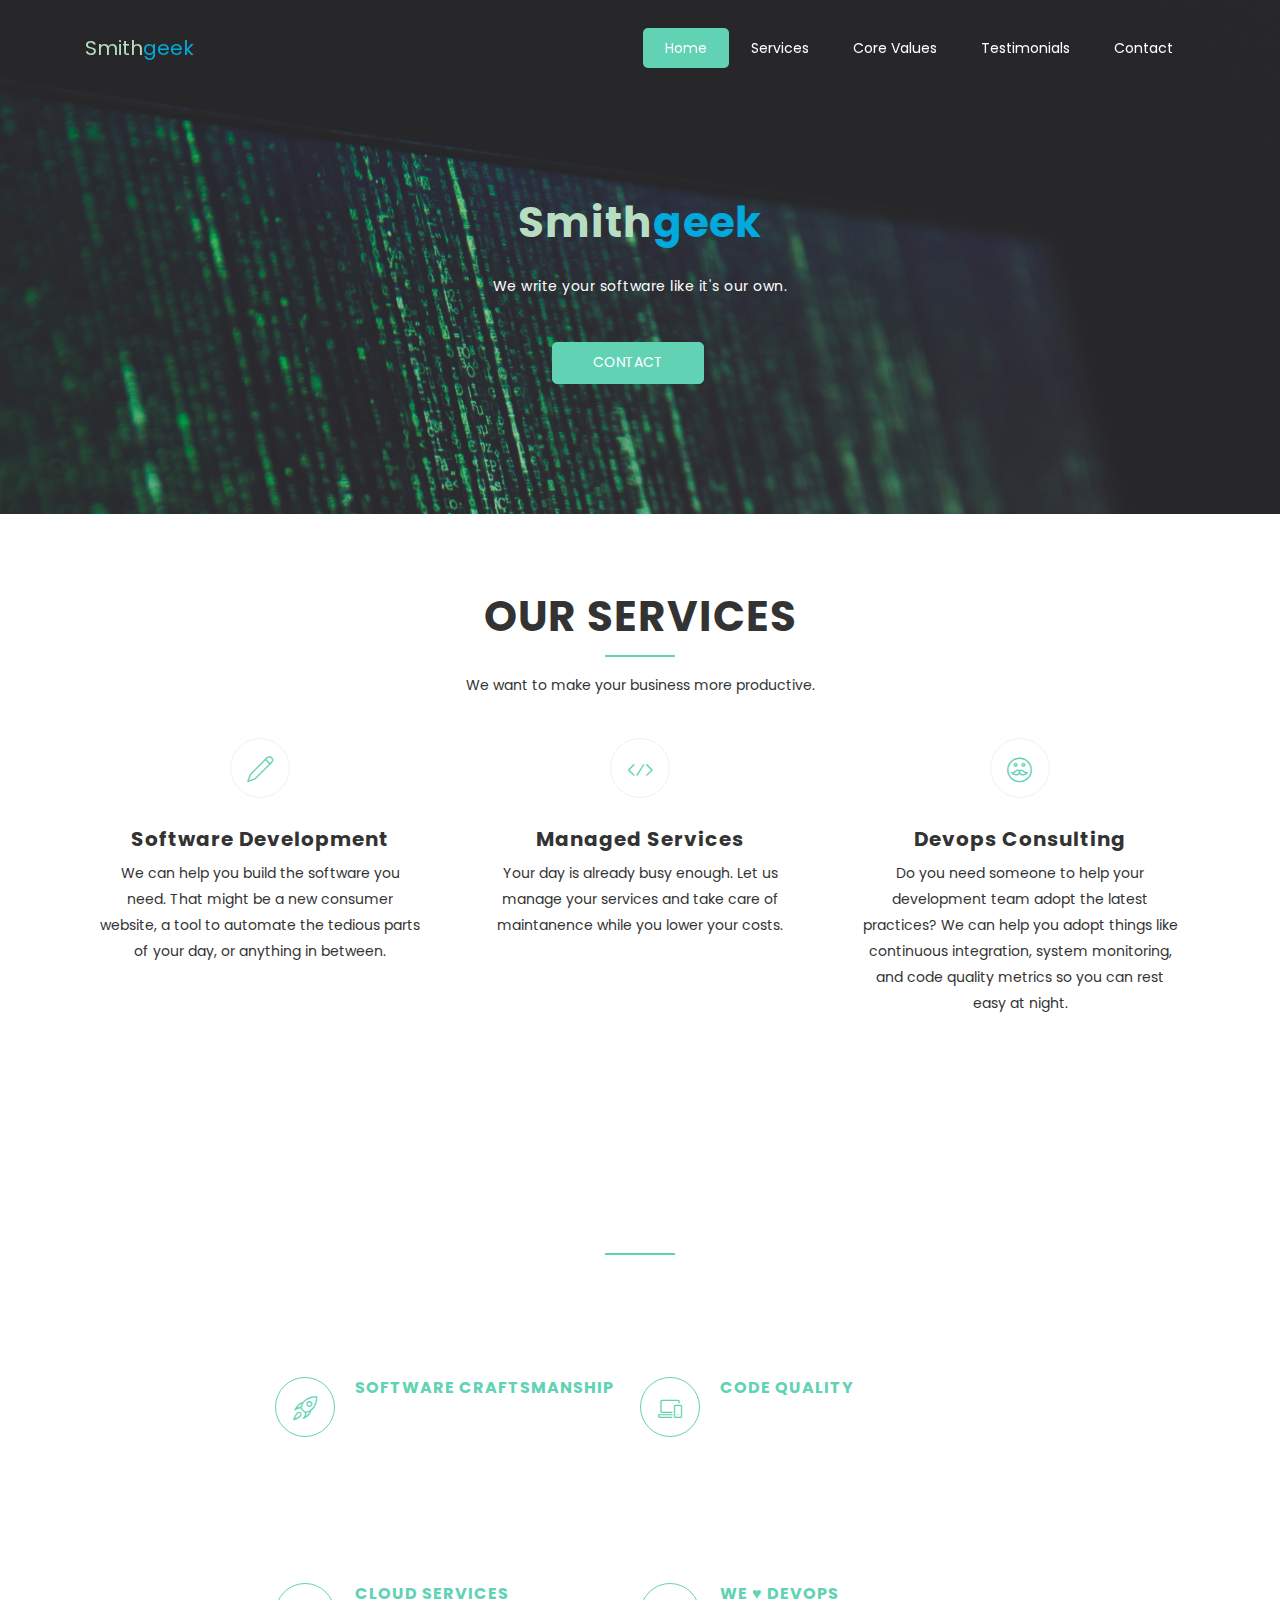
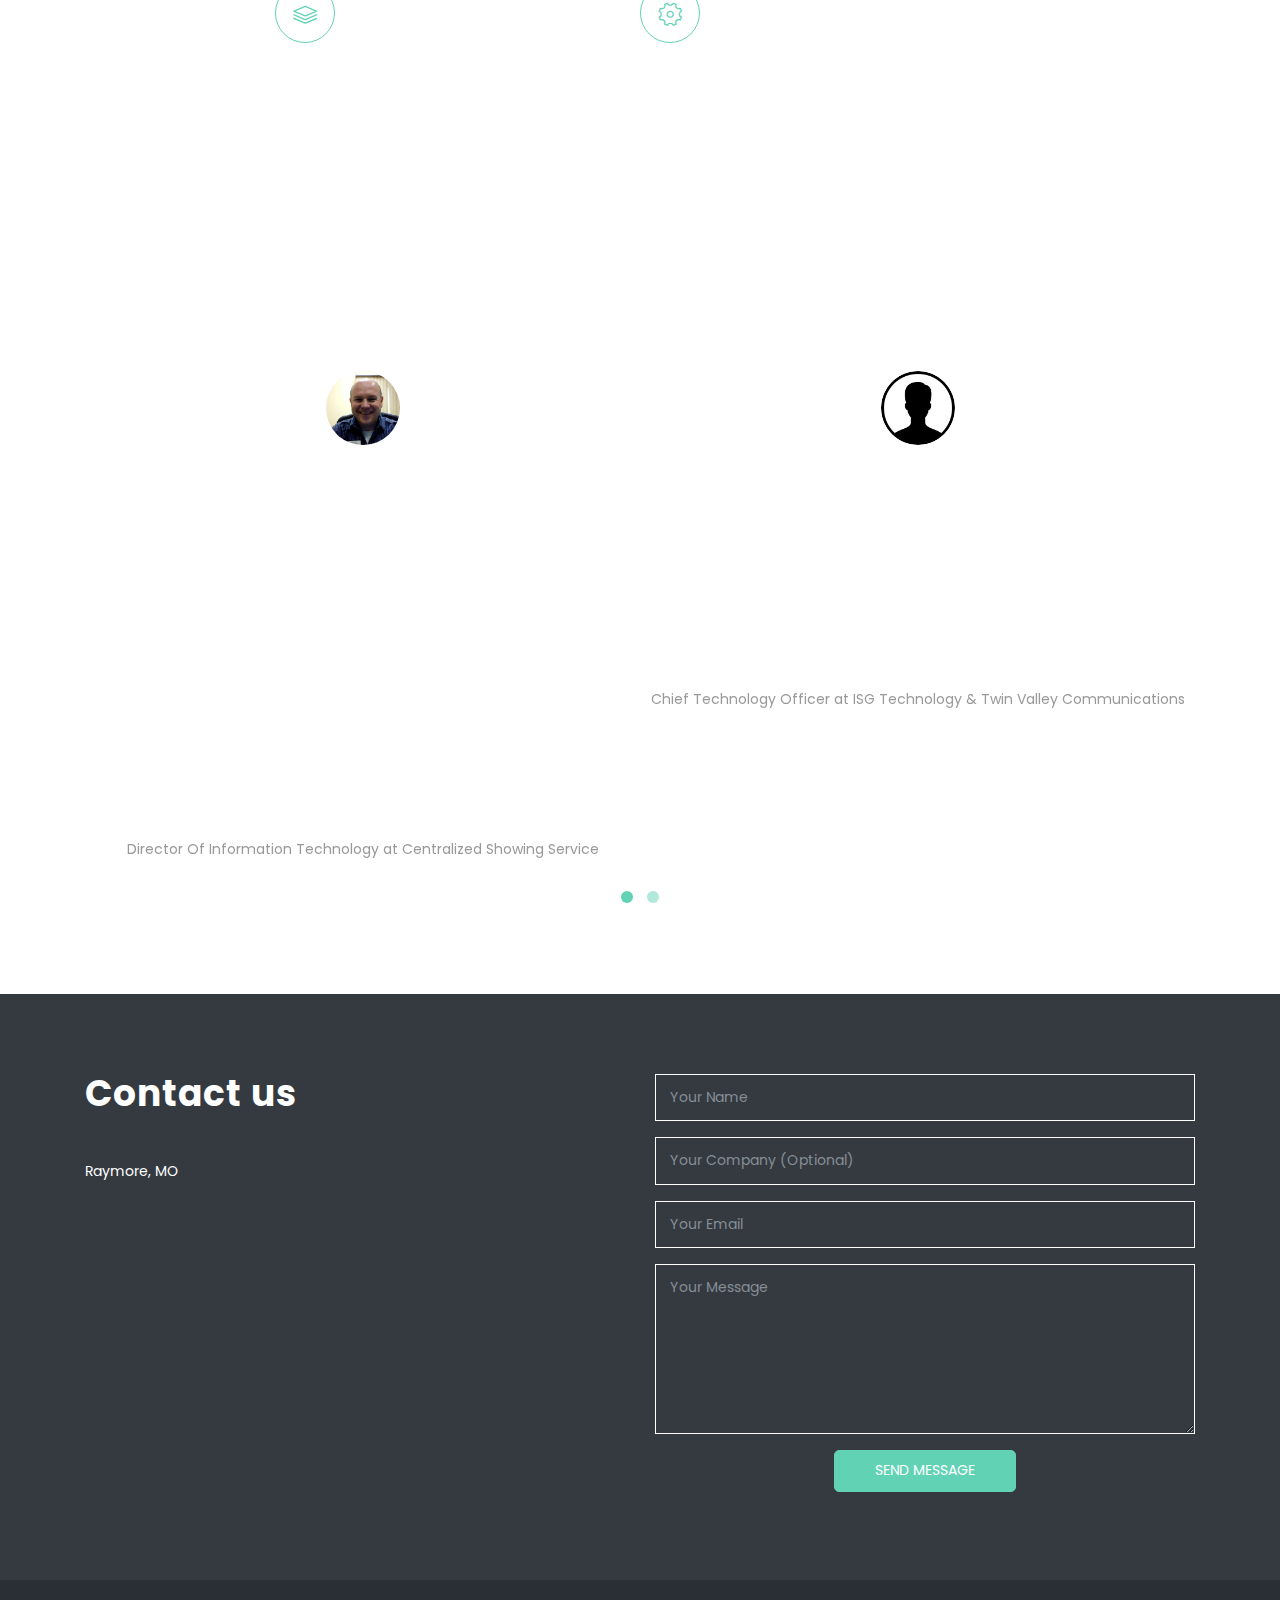
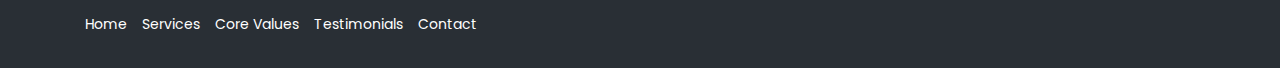
<file: index.html>
<!DOCTYPE html>
<html lang="en">
  <head>
    <!-- Global site tag (gtag.js) - Google Analytics -->
    <script async src="https://www.googletagmanager.com/gtag/js?id=UA-127196101-1"></script>
    <script>
      window.dataLayer = window.dataLayer || [];
      function gtag(){dataLayer.push(arguments);}
      gtag('js', new Date());

      gtag('config', 'UA-127196101-1');
    </script>

    <!-- Required meta tags -->
    <meta charset="utf-8">
    <meta name="viewport" content="width=device-width, initial-scale=1, shrink-to-fit=no">
    <meta name="keywords" content="Bootstrap, Parallax, Template, Registration, Landing">
    <meta name="viewport" content="width=device-width, initial-scale=1, maximum-scale=1">
    <meta name="author" content="Grayrids">
    <title>Smithgeek LLC</title>

    <!-- Bootstrap CSS -->
    <link rel="stylesheet" href="css/bootstrap.min.css">
    <link rel="stylesheet" href="css/font-awesome.min.css">
    <link rel="stylesheet" href="css/line-icons.css">
    <link rel="stylesheet" href="css/owl.carousel.css">
    <link rel="stylesheet" href="css/owl.theme.css">
    <link rel="stylesheet" href="css/nivo-lightbox.css">
    <link rel="stylesheet" href="css/magnific-popup.css">
    <link rel="stylesheet" href="css/slicknav.css">
    <link rel="stylesheet" href="css/animate.css">
    <link rel="stylesheet" href="css/main.css">    
    <link rel="stylesheet" href="css/responsive.css">

  </head>
  <body>

    <!-- Header Section Start -->
    <header id="hero-area" data-stellar-background-ratio="0.5">    
      <!-- Navbar Start -->
      <nav class="navbar navbar-expand-lg fixed-top scrolling-navbar indigo">
        <div class="container">
          <!-- Brand and toggle get grouped for better mobile display -->
          <div class="navbar-header">
            <a href="index.html" class="navbar-brand"><!--<img class="img-fulid" src="img/logo.png" alt="">--><span class="smithColor">Smith</span><span class="geekColor">geek</span></a>
            <button class="navbar-toggler" type="button" data-toggle="collapse" data-target="#main-navbar" aria-controls="main-navbar" aria-expanded="false" aria-label="Toggle navigation">
              <i class="lnr lnr-menu"></i>
            </button>
          </div>
          <div class="collapse navbar-collapse" id="main-navbar">
            <ul class="navbar-nav mr-auto w-100 justify-content-end">
              <li class="nav-item">
                <a class="nav-link page-scroll" href="#hero-area">Home</a>
              </li>
              <li class="nav-item">
                <a class="nav-link page-scroll" href="#services">Services</a>
              </li>
              <li class="nav-item">
                <a class="nav-link page-scroll" href="#corevalues">Core Values</a>
              </li>
              <li class="nav-item">
                  <a class="nav-link page-scroll" href="#testimonial">Testimonials</a>
                </li>
              <!-- <li class="nav-item">
                <a class="nav-link page-scroll" href="#portfolios">Portfolio</a>
              </li>
              <li class="nav-item">
                <a class="nav-link page-scroll" href="#pricing">Pricing</a>
              </li>
              <li class="nav-item">
                <a class="nav-link page-scroll" href="#team">Team</a>
              </li>
              <li class="nav-item">
                <a class="nav-link page-scroll" href="#blog">Blog</a>
              </li> -->
              <li class="nav-item">
                <a class="nav-link page-scroll" href="#contact">Contact</a>
              </li>
            </ul>
          </div>
        </div>

        <!-- Mobile Menu Start -->
        <ul class="mobile-menu">
           <li>
              <a class="page-scroll" href="#hero-area">Home</a>
            </li>
            <li>
              <a class="page-scroll" href="#services">Services</a>
            </li>
            <li>
              <a class="page-scroll" href="#corevalues">Core Values</a>
            </li>
            <li>
              <a class="page-scroll" href="#portfolios">Portfolio</a>
            </li>
            <!-- <li>
              <a class="page-scroll" href="#pricing">Pricing</a>
            </li>
            <li>
              <a class="page-scroll" href="#team">Team</a>
            </li>
            <li >
              <a class="page-scroll" href="#blog">Blog</a>
            </li> -->
            <li>
              <a class="page-scroll" href="#contact">Contact</a>
            </li>
        </ul>
        <!-- Mobile Menu End -->

      </nav>
      <!-- Navbar End -->   
      <div class="container">      
        <div class="row justify-content-md-center">
          <div class="col-md-10">
            <div class="contents text-center">
              <h1 class="wow fadeInDown" data-wow-duration="1000ms" data-wow-delay="0.3s"><span class="smithColor">Smith</span><span class="geekColor">geek</span></h1>
              <p class="lead  wow fadeIn" data-wow-duration="1000ms" data-wow-delay="400ms">We write your software like it's our own.</p>
              <a href="#contact" class="btn btn-common wow fadeInUp" data-wow-duration="1000ms" data-wow-delay="400ms">Contact</a>
            </div>
          </div>
        </div> 
      </div>           
    </header>
    <!-- Header Section End --> 

    <!-- Services Section Start -->
    <section id="services" class="section">
      <div class="container">
        <div class="section-header">          
          <h2 class="section-title wow fadeIn" data-wow-duration="1000ms" data-wow-delay="0.3s">Our Services</h2>
          <hr class="lines wow zoomIn" data-wow-delay="0.3s">
          <p class="section-subtitle wow fadeIn" data-wow-duration="1000ms" data-wow-delay="0.3s">We want to make your business more productive.</p>
        </div>
        <div class="row">
          <div class="col-md-4 col-sm-6">
            <div class="item-boxes wow fadeInDown" data-wow-delay="0.2s">
              <div class="icon">
                <i class="lnr lnr-pencil"></i>
              </div>
              <h4>Software Development</h4>
              <p>We can help you build the software you need. That might be a new consumer website, a tool to automate the tedious parts of your day, or anything in between. </p>
            </div>
          </div>
          <div class="col-md-4 col-sm-6">
            <div class="item-boxes wow fadeInDown" data-wow-delay="0.8s">
              <div class="icon">
                <i class="lnr lnr-code"></i>
              </div>
              <h4>Managed Services</h4>
              <p>Your day is already busy enough. Let us manage your services and take care of maintanence while you lower your costs.</p>
            </div>
          </div>
          <div class="col-md-4 col-sm-6">
            <div class="item-boxes wow fadeInDown" data-wow-delay="1.2s">
              <div class="icon">
                <i class="lnr lnr-mustache"></i>
              </div>
              <h4>Devops Consulting</h4>
              <p>Do you need someone to help your development team adopt the latest practices? We can help you adopt things like continuous integration, system monitoring, and code quality metrics so you can rest easy at night.</p>
            </div>
          </div>
        </div>
      </div>
    </section>
    <!-- Services Section End -->

    <!-- Core Values Section Start -->
    <section id="corevalues" class="section" data-stellar-background-ratio="0.2">
      <div class="container">
        <div class="section-header">          
          <h2 class="section-title">Core Values</h2>
          <hr class="lines">
          <p class="section-subtitle">We don't just want to write software for you. <br/>We want to be proud to be a small part of your organization's success.</p>
        </div>
        <div class="row" style="justify-content: center">
          <div class="col-lg-8 col-md-12 col-xs-12">
            <div class="container">
              <div class="row">
                 <div class="col-lg-6 col-sm-6 col-xs-12 box-item">
                    <span class="icon">
                      <i class="lnr lnr-rocket"></i>
                    </span>
                    <div class="text">
                      <h4>Software Craftsmanship</h4>
                      <p>Lots of companies can write software. We want to write software that anyone can maintain for years to come.</p>
                    </div>
                  </div>
                  <div class="col-lg-6 col-sm-6 col-xs-12 box-item">
                    <span class="icon">
                      <i class="lnr lnr-laptop-phone"></i>
                    </span>
                    <div class="text">
                      <h4>Code Quality</h4>
                      <p>Many companies write software and hope that it works. We believe in writing tests for our code so that we know future changes don't break what we've already done.</p>
                    </div>
                  </div>
                  <div class="col-lg-6 col-sm-6 col-xs-12 box-item">
                    <span class="icon">
                      <i class="lnr lnr-layers"></i>
                    </span>
                    <div class="text">
                      <h4>Cloud Services</h4>
                      <p>We're big fans of cloud services. They help us give you better services faster and at a cheaper price.</p>
                    </div>
                  </div>
                  <div class="col-lg-6 col-sm-6 col-xs-12 box-item">
                    <span class="icon">
                      <i class="lnr lnr-cog"></i>
                    </span>
                    <div class="text">
                      <h4>We &#x2665; Devops</h4>
                      <p>Automating deployments is important. We can help you make the hard stuff easy by adopting automation.</p>
                    </div>
                  </div>
              </div>
            </div>
          </div>
          <!-- <div class="col-lg-4 col-xs-12">
            <div class="show-box">
              <img class="img-fulid" src="img/coresvalues/corevalue.png" alt="">
            </div>
          </div> -->
        </div>
      </div>
    </section>
    <!-- Core Values Section End -->    

    <!-- Portfolio Section -->
    <!-- <section id="portfolios" class="section">
      <div class="container">
        <div class="section-header">          
          <h2 class="section-title">Our Portfolio</h2>
          <hr class="lines">
          <p class="section-subtitle">Lorem ipsum dolor sit amet, consectetur adipisicing elit. Quaerat, dignissimos! <br> Lorem ipsum dolor sit amet, consectetur.</p>
        </div>
        <div class="row">          
          <div class="col-md-12">
            <div class="controls text-center">
              <a class="filter active btn btn-common" data-filter="all">
                All 
              </a>
              <a class="filter btn btn-common" data-filter=".design">
                Design 
              </a>
              <a class="filter btn btn-common" data-filter=".development">
                Development
              </a>
              <a class="filter btn btn-common" data-filter=".print">
                Print 
              </a>
            </div>
          </div>

          <div id="portfolio" class="row">
            <div class="col-sm-6 col-md-4 col-lg-4 col-xl-4 mix development print">
              <div class="portfolio-item">
                <div class="shot-item">
                  <img src="img/portfolio/img1.jpg" alt="" />  
                  <a class="overlay lightbox" href="img/portfolio/img1.jpg">
                    <i class="lnr lnr-eye item-icon"></i>
                  </a>
                </div>               
              </div>
            </div>
            <div class="col-sm-6 col-md-4 col-lg-4 col-xl-4 mix design print">
              <div class="portfolio-item">
                <div class="shot-item">
                  <img src="img/portfolio/img2.jpg" alt="" />  
                  <a class="overlay lightbox" href="img/portfolio/img2.jpg">
                    <i class="lnr lnr-eye item-icon"></i>
                  </a>
                </div>               
              </div>
            </div>
            <div class="col-sm-6 col-md-4 col-lg-4 col-xl-4 mix development">
              <div class="portfolio-item">
                <div class="shot-item">
                  <img src="img/portfolio/img3.jpg" alt="" />  
                  <a class="overlay lightbox" href="img/portfolio/img3.jpg">
                    <i class="lnr lnr-eye item-icon"></i>
                  </a>
                </div>               
              </div>
            </div>
            <div class="col-sm-6 col-md-4 col-lg-4 col-xl-4 mix development design">
              <div class="portfolio-item">
                <div class="shot-item">
                  <img src="img/portfolio/img4.jpg" alt="" />  
                  <a class="overlay lightbox" href="img/portfolio/img4.jpg">
                    <i class="lnr lnr-eye item-icon"></i>
                  </a>
                </div>               
              </div>
            </div>
            <div class="col-sm-6 col-md-4 col-lg-4 col-xl-4 mix development">
              <div class="portfolio-item">
                <div class="shot-item">
                  <img src="img/portfolio/img5.jpg" alt="" />  
                  <a class="overlay lightbox" href="img/portfolio/img5.jpg">
                    <i class="lnr lnr-eye item-icon"></i>
                  </a>
                </div>               
              </div>
            </div>
            <div class="col-sm-6 col-md-4 col-lg-4 col-xl-4 mix print design">
              <div class="portfolio-item">
                <div class="shot-item">
                  <img src="img/portfolio/img6.jpg" alt="" />  
                  <a class="overlay lightbox" href="img/portfolio/img6.jpg">
                    <i class="lnr lnr-eye item-icon"></i>
                  </a>
                </div>               
              </div>
            </div>
          </div>
        </div>
      </div>
    </section> -->
    <!-- Portfolio Section Ends --> 

    <!-- Start Video promo Section -->
    <!-- <section class="video-promo section">
      <div class="container">
        <div class="row justify-content-center">
          <div class="col-lg-8">
              <div class="video-promo-content text-center">
                <h2 class="wow zoomIn" data-wow-duration="1000ms" data-wow-delay="100ms">Watch Our Intro video</h2>
                <p class="wow zoomIn" data-wow-duration="1000ms" data-wow-delay="100ms">Aliquam vestibulum cursus felis. In iaculis iaculis sapien ac condimentum. Vestibulum congue posuere lacus, id tincidunt nisi porta sit amet. Suspendisse et sapien varius, pellentesque dui non, semper orci.</p>
                <a href="https://www.youtube.com/watch?v=IXoMDwh4Cq8" class="video-popup wow fadeInUp" data-wow-duration="1000ms" data-wow-delay="0.3s"><i class="lnr lnr-film-play"></i></a>
              </div>
          </div>
        </div>
      </div>
    </section> -->
    <!-- End Video Promo Section -->

    <!-- Start Pricing Table Section -->
    <!-- <div id="pricing" class="section pricing-section">
      <div class="container">
        <div class="section-header">          
          <h2 class="section-title">Pricing Table</h2>
          <hr class="lines">
          <p class="section-subtitle">Lorem ipsum dolor sit amet, consectetur adipisicing elit. Quaerat, dignissimos! <br> Lorem ipsum dolor sit amet, consectetur.</p>
        </div>

        <div class="row pricing-tables">
          <div class="col-md-4 col-sm-6 col-xs-12">
            <div class="pricing-table">
              <div class="pricing-details">
                <h2>Free</h2>
                <span>$00</span>
                <ul>
                  <li>Consectetur adipiscing</li>
                  <li>Nunc luctus nulla et tellus</li>
                  <li>Suspendisse quis metus</li>
                  <li>Vestibul varius fermentum erat</li>
                </ul>
              </div>
              <div class="plan-button">
                <a href="#" class="btn btn-common">Get Plan</a>
              </div>
            </div>
          </div>

          <div class="col-md-4 col-sm-6 col-xs-12">
            <div class="pricing-table">
              <div class="pricing-details">
                <h2>Popular</h2>
                <span>$3.99</span>
                <ul>
                  <li>Consectetur adipiscing</li>
                  <li>Nunc luctus nulla et tellus</li>
                  <li>Suspendisse quis metus</li>
                  <li>Vestibul varius fermentum erat</li>
                </ul>
              </div>
              <div class="plan-button">
                <a href="#" class="btn btn-common">Buy Now</a>
              </div>
            </div>
          </div>

          <div class="col-md-4 col-sm-6 col-xs-12">
            <div class="pricing-table">
              <div class="pricing-details">
                <h2>Premium</h2>
                <span>$9.50</span>
                <ul>
                  <li>Consectetur adipiscing</li>
                  <li>Nunc luctus nulla et tellus</li>
                  <li>Suspendisse quis metus</li>
                  <li>Vestibul varius fermentum erat</li>
                </ul>
              </div>
              <div class="plan-button">
                <a href="#" class="btn btn-common">Buy Now</a>
              </div>
            </div>
          </div>

        </div>
      </div>
    </div> -->
    <!-- End Pricing Table Section -->

    <!-- Counter Section Start -->
    <!-- <div class="counters section" data-stellar-background-ratio="0.5">
      <div class="container">
        <div class="row"> 
          <div class="col-sm-6 col-md-3 col-lg-3">
            <div class="facts-item">   
              <div class="icon">
                <i class="lnr lnr-clock"></i>
              </div>             
              <div class="fact-count">
                <h3><span class="counter">10</span></h3>
                <h4>+ Million Lines Of Code</h4>
              </div>
            </div>
          </div>
          <div class="col-sm-6 col-md-3 col-lg-3">
            <div class="facts-item">   
              <div class="icon">
                <i class="lnr lnr-briefcase"></i>
              </div>            
              <div class="fact-count">
                <h3><span class="counter">699</span></h3>
                <h4>Completed Projects</h4>
              </div>
            </div>
          </div>
          <div class="col-sm-6 col-md-3 col-lg-3">
            <div class="facts-item"> 
              <div class="icon">
                <i class="lnr lnr-user"></i>
              </div>              
              <div class="fact-count">
                <h3><span class="counter">203</span></h3>
                <h4>No. of Clients</h4>
              </div>
            </div>
          </div>
          <div class="col-sm-6 col-md-3 col-lg-3">
            <div class="facts-item"> 
              <div class="icon">
                <i class="lnr lnr-heart"></i>
              </div>              
              <div class="fact-count">
                <h3><span class="counter">1689</span></h3>
                <h4>Peoples Love</h4>
              </div>
            </div>
          </div>
        </div>
      </div>
    </div> -->
    <!-- Counter Section End -->

    <!-- Team section Start -->
    <!-- <section id="team" class="section">
      <div class="container">
        <div class="section-header">          
          <h2 class="section-title">Our Team</h2>
          <hr class="lines">
          <p class="section-subtitle">Lorem ipsum dolor sit amet, consectetur adipisicing elit. Quaerat, dignissimos! <br> Lorem ipsum dolor sit amet, consectetur.</p>
        </div>
        <div class="row">
          <div class="col-lg-3 col-md-6 col-xs-12">
            <div class="single-team">
              <img src="img/team/team1.jpg" alt="">
              <div class="team-details">
                <div class="team-inner">
                  <h4 class="team-title">Jhon Doe</h4>
                  <p>Chief Technical Officer</p>
                  <ul class="social-list">
                    <li class="facebook"><a href="#"><i class="fa fa-facebook"></i></a></li>
                    <li class="twitter"><a href="#"><i class="fa fa-twitter"></i></a></li>
                    <li class="google-plus"><a href="#"><i class="fa fa-google-plus"></i></a></li>
                    <li class="linkedin"><a href="#"><i class="fa fa-linkedin"></i></a></li>
                  </ul>
                </div>
              </div>
            </div>
          </div>
          <div class="col-lg-3 col-md-6 col-xs-12">
            <div class="single-team">
              <img src="img/team/team2.jpg" alt="">
              <div class="team-details">
                <div class="team-inner">
                  <h4 class="team-title">Paul Kowalsy</h4>
                  <p>CEO & Co-Founder</p>
                  <ul class="social-list">
                    <li class="facebook"><a href="#"><i class="fa fa-facebook"></i></a></li>
                    <li class="twitter"><a href="#"><i class="fa fa-twitter"></i></a></li>
                    <li class="google-plus"><a href="#"><i class="fa fa-google-plus"></i></a></li>
                    <li class="linkedin"><a href="#"><i class="fa fa-linkedin"></i></a></li>
                  </ul>
                </div>
              </div>
            </div>
          </div>
          <div class="col-lg-3 col-md-6 col-xs-12">
            <div class="single-team">
              <img src="img/team/team3.jpg" alt="">
              <div class="team-details">
                <div class="team-inner">                  
                  <h4 class="team-title">Emilly Williams</h4>
                  <p>Business Manager</p>
                  <ul class="social-list">
                    <li class="facebook"><a href="#"><i class="fa fa-facebook"></i></a></li>
                    <li class="twitter"><a href="#"><i class="fa fa-twitter"></i></a></li>
                    <li class="google-plus"><a href="#"><i class="fa fa-google-plus"></i></a></li>
                    <li class="linkedin"><a href="#"><i class="fa fa-linkedin"></i></a></li>
                  </ul>
                </div>
              </div>
            </div>
          </div>
          <div class="col-lg-3 col-md-6 col-xs-12">
            <div class="single-team">
              <img class="img-fulid" src="img/team/team4.jpg" alt="">
              <div class="team-details">
                <div class="team-inner">
                  <h4 class="team-title">Patricia Green</h4>
                  <p>Graphic Designer</p>
                  <ul class="social-list">
                    <li class="facebook"><a href="#"><i class="fa fa-facebook"></i></a></li>
                    <li class="twitter"><a href="#"><i class="fa fa-twitter"></i></a></li>
                    <li class="google-plus"><a href="#"><i class="fa fa-google-plus"></i></a></li>
                    <li class="linkedin"><a href="#"><i class="fa fa-linkedin"></i></a></li>
                  </ul>
                </div>
              </div>
            </div>
          </div>
        </div>
      </div>
    </section> -->
    <!-- Team section End -->

    <!-- testimonial Section Start -->
    <div id="testimonial" class="section" data-stellar-background-ratio="0.1">
      <div class="container">
        <div class="section-header">          
            <h2 class="section-title">Testimonials</h2>
        </div>
        <div class="row justify-content-md-center">
          <div class="col-md-12">
            <div class="touch-slider owl-carousel owl-theme">
              <div class="testimonial-item">
                <img src="img/testimonial/bowers.jpg" alt="Client Testimonoal" />
                <div class="testimonial-text">
                  <p>When I first worked with Brent, he was our team lead and was responsible for the direction of our development efforts. He also designed and built many of our critical systems. Later, as IT Director, I hired Brent in a consultation role based on his excellent track record and experience. He developed a mission critical data application for us using a service oriented architecture (SOA) and Azure Service Fabric. He is easily one of the smartest and most talented programmers I’ve ever worked with. His code is excellent, and he is adept at understanding business needs and translating them into usable, maintainable software. I will hire him again at every opportunity.</p>
                  <h3>Steve Bowers</h3>
                  <span>Director Of Information Technology at Centralized Showing Service</span>
                </div>
              </div>
              <div class="testimonial-item">
                <img src="img/testimonial/user.png" alt="Client Testimonoal" />
                <div class="testimonial-text">
                  <p>Brent is an extremely talented and dedicated software engineer. His efforts literally reshaped and solidified our software solutions and hence our business. I appreciated his disciplined approach, yet he remained flexible to "real world" situations when necessary to move forward. Brent is at the top of my list when I need a software project designed and/or implemented.</p>
                  <h3>Phlilip Allen</h3>
                  <span>Chief Technology Officer at ISG Technology & Twin Valley Communications</span>
                </div>
              </div>
              <div class="testimonial-item">
                <img src="img/testimonial/user.png" alt="Client Testimonoal" />
                <div class="testimonial-text">
                  <p>Brent works tirelessly to solve problems the correct way and will often go above and beyond, of his own accord, to make himself or the team more efficient. He has written tools to aid in debugging or automate/improve a manual process, offer suggestions for process improvement, and even set up server monitoring with bots, graphs, and notifications none of which previously existed.</p>
                  <p>I absolutely recommend Brent as the person to solve your company's problems.</p>
                  <h3>Sean Templeton</h3>
                  <span>Sr Software Engineer</span>
                </div>
              </div>
              <div class="testimonial-item">
                <img src="img/testimonial/fawkes.jpg" alt="Client Testimonoal" />
                <div class="testimonial-text">
                  <p>Brent has a rare level of natural ability and dedication to his profession, consistently producing correct, robust, flexible, and readable software.</p>
                  <p>If you need a software engineer with impressive technical abilities who can reliably produce high quality software while rapidly switching between tools and technologies as dictated by project needs, then I highly recommend Brent.</p>
                  <h3>Alex Fawkes</h3>
                  <span>Software Engineer</span>
                </div>
              </div>
            </div>
          </div>
        </div>        
      </div>
    </div>
    <!-- testimonial Section Start -->

    <!-- Blog Section -->
    <!-- <section id="blog" class="section">
      <div class="container">
        <div class="section-header">          
          <h2 class="section-title">Recent Blog</h2>
          <hr class="lines">
          <p class="section-subtitle">Lorem ipsum dolor sit amet, consectetur adipisicing elit. Quaerat, dignissimos! <br> Lorem ipsum dolor sit amet, consectetur.</p>
        </div>
        <div class="row">
          <div class="col-lg-4 col-md-4 col-sm-6 col-xs-12 blog-item">
            <div class="blog-item-wrapper">
              <div class="blog-item-img">
                <a href="single-post.html">
                  <img src="img/blog/img1.jpg" alt="">
                </a>                
              </div>
              <div class="blog-item-text"> 
                <div class="meta-tags">
                  <span class="date"><i class="lnr  lnr-clock"></i>2 Days Ago</span>
                  <span class="comments"><a href="#"><i class="lnr lnr-bubble"></i> 24 Comments</a></span>
                </div>
                <h3>
                  <a href="single-post.html">How often should you tweet?</a>
                </h3>
                <p>
                Lorem ipsum dolor sit amet, consectetur adipisicing elit, sed do eiusmod tempor incididunt ut labore et dolore magna aliqua... 
                </p>
                <a href="single-post.html" class="btn-rm">Read More <i class="lnr lnr-arrow-right"></i></a>
              </div>
            </div>
          </div>

          <div class="col-lg-4 col-md-4 col-sm-6 col-xs-12 blog-item">
            <div class="blog-item-wrapper">
              <div class="blog-item-img">
                <a href="single-post.html">
                  <img src="img/blog/img2.jpg" alt="">
                </a>                
              </div>
              <div class="blog-item-text"> 
                <div class="meta-tags">
                  <span class="date"><i class="lnr  lnr-clock"></i>2 Days Ago</span>
                  <span class="comments"><a href="#"><i class="lnr lnr-bubble"></i> 24 Comments</a></span>
                </div>
                <h3>
                  <a href="single-post.html">Content is still king</a>
                </h3>
                <p>
                Lorem ipsum dolor sit amet, consectetur adipisicing elit, sed do eiusmod tempor incididunt ut labore et dolore magna aliqua... 
                </p>
                <a href="single-post.html" class="btn-rm">Read More <i class="lnr lnr-arrow-right"></i></a>
              </div>
            </div>
          </div>

          <div class="col-lg-4 col-md-4 col-sm-6 col-xs-12 blog-item">
            <div class="blog-item-wrapper">
              <div class="blog-item-img">
                <a href="single-post.html">
                  <img src="img/blog/img3.jpg" alt="">
                </a>                
              </div>
              <div class="blog-item-text"> 
                <div class="meta-tags">
                  <span class="date"><i class="lnr  lnr-clock"></i>2 Days Ago</span>
                  <span class="comments"><a href="#"><i class="lnr lnr-bubble"></i> 24 Comments</a></span>
                </div> 
                <h3>
                  <a href="single-post.html">Social media at work</a>
                </h3>
                <p>
                 Lorem ipsum dolor sit amet, consectetur adipisicing elit, sed do eiusmod tempor incididunt ut labore et dolore magna aliqua... 
                </p>
                <a href="single-post.html" class="btn-rm">Read More <i class="lnr lnr-arrow-right"></i></a>
              </div>
            </div>
          </div>
        </div>
      </div>
    </section> -->
    <!-- blog Section End -->

    <!-- Contact Section Start -->
    <section id="contact" class="section" data-stellar-background-ratio="-0.2">      
      <div class="contact-form">
        <div class="container">
          <div class="row">     
            <div class="col-lg-6 col-sm-6 col-xs-12">
              <div class="contact-us">
                <h3>Contact us</h3>
                <div class="contact-address">
                  <p>Raymore, MO </p>
                  <!-- <p class="phone">Phone: <span>(+94 123 456 789)</span></p> -->
                  <!-- <p class="email">E-mail: <span>(contact@smithgeek.com)</span></p> -->
                </div>
                <!-- <div class="social-icons">
                  <ul>
                    <li class="facebook"><a href="#"><i class="fa fa-facebook"></i></a></li>
                    <li class="twitter"><a href="#"><i class="fa fa-twitter"></i></a></li>
                    <li class="google-plus"><a href="#"><i class="fa fa-google-plus"></i></a></li>
                    <li class="linkedin"><a href="#"><i class="fa fa-linkedin"></i></a></li>
                    <li class="dribbble"><a href="#"><i class="fa fa-dribbble"></i></a></li>
                  </ul>
                </div> -->
              </div>
            </div>     
            <div class="col-lg-6 col-sm-6 col-xs-12">
              <div class="contact-block">
                <form id="contactForm" action="https://formspree.io/contact@smithgeek.com" method="POST">
                  <input type="hidden" name="_subject" value="New Contact" />
                  <div class="row">
                    <div class="col-md-12">
                      <div class="form-group">
                        <input type="text" class="form-control" id="name" name="name" placeholder="Your Name" required data-error="Please enter your name">
                        <div class="help-block with-errors"></div>
                      </div>                                 
                    </div>
                    <div class="col-md-12">
                      <div class="form-group">
                        <input type="text" class="form-control" id="companyName" name="companyName" placeholder="Your Company (Optional)">
                        <div class="help-block with-errors"></div>
                      </div>                                 
                    </div>  
                    <div class="col-md-12">
                      <div class="form-group">
                        <input type="text" placeholder="Your Email" id="email" class="form-control" name="email" required data-error="Please enter your email">
                        <div class="help-block with-errors"></div>
                      </div> 
                    </div>
                    <div class="col-md-12">
                      <div class="form-group"> 
                        <textarea class="form-control" id="message" name="message" placeholder="Your Message" rows="8" data-error="Write your message" required></textarea>
                        <div class="help-block with-errors"></div>
                      </div>
                      <div class="submit-button text-center">
                        <button class="btn btn-common" id="submit" type="submit">Send Message</button>
                        <div id="msgSubmit" class="h3 text-center hidden"></div> 
                        <div class="clearfix"></div> 
                      </div>
                    </div>
                  </div>            
                </form>
              </div>
            </div>
          </div>
        </div>
      </div>           
    </section>
    <!-- Contact Section End -->

    <!-- Footer Section Start -->
    <footer>          
      <div class="container">
        <div class="row">
          <!-- Footer Links -->
          <div class="col-lg-6 col-sm-6 col-xs-12">
            <ul class="footer-links">
              <li>
                <a href="#hero-area" class="page-scroll">Home</a>
              </li>
              <li>
                <a href="#services" class="page-scroll">Services</a>
              </li>
              <li>
                <a href="#corevalues" class="page-scroll">Core Values</a>
              </li>
              <li>
                <a href="#testimonial" class="page-scroll">Testimonials</a>
              </li>
              <li>
                <a href="#contact" class="page-scroll">Contact</a>
              </li>
            </ul>
          </div>
          <div class="col-lg-6 col-sm-6 col-xs-12">
            <div class="copyright">
              <!-- <p>All copyrights reserved &copy; 2018 - Designed & Developed by <a rel="nofollow" href="https://uideck.com">UIdeck</a></p> -->
            </div>
          </div>  
        </div>
      </div>
    </footer>
    <!-- Footer Section End --> 

    <!-- Go To Top Link -->
    <a href="#" class="back-to-top">
      <i class="lnr lnr-arrow-up"></i>
    </a>
    
    <div id="loader">
      <div class="spinner">
        <div class="double-bounce1"></div>
        <div class="double-bounce2"></div>
      </div>
    </div>     

    <!-- jQuery first, then Tether, then Bootstrap JS. -->
    <script src="js/jquery-min.js"></script>
    <script src="js/popper.min.js"></script>
    <script src="js/bootstrap.min.js"></script>
    <script src="js/jquery.mixitup.js"></script>
    <script src="js/nivo-lightbox.js"></script>
    <script src="js/owl.carousel.js"></script>    
    <script src="js/jquery.stellar.min.js"></script>    
    <script src="js/jquery.nav.js"></script>    
    <script src="js/scrolling-nav.js"></script>    
    <script src="js/jquery.easing.min.js"></script>    
    <script src="js/smoothscroll.js"></script>    
    <script src="js/jquery.slicknav.js"></script>     
    <script src="js/wow.js"></script>   
    <script src="js/jquery.vide.js"></script>
    <script src="js/jquery.counterup.min.js"></script>    
    <script src="js/jquery.magnific-popup.min.js"></script>    
    <script src="js/waypoints.min.js"></script>    
    <script src="js/form-validator.min.js"></script>
    <script src="js/contact-form-script.js"></script>   
    <script src="js/main.js"></script>

  </body>
</html>
</file>
<file: css/line-icons.css>
@font-face {
	font-family: 'Linearicons-Free';
	src:url('../fonts/Linearicons-Free.eot?w118d');
	src:url('../fonts/Linearicons-Free.eot?#iefixw118d') format('embedded-opentype'),
		url('../fonts/Linearicons-Free.woff2?w118d') format('woff2'),
		url('../fonts/Linearicons-Free.woff?w118d') format('woff'),
		url('../fonts/Linearicons-Free.ttf?w118d') format('truetype'),
		url('../fonts/Linearicons-Free.svg?w118d#Linearicons-Free') format('svg');
	font-weight: normal;
	font-style: normal;
}

.lnr {
	font-family: 'Linearicons-Free';
	speak: none;
	font-style: normal;
	font-weight: normal;
	font-variant: normal;
	text-transform: none;
	line-height: 1;

	/* Better Font Rendering =========== */
	-webkit-font-smoothing: antialiased;
	-moz-osx-font-smoothing: grayscale;
}

.lnr-home:before {
	content: "\e800";
}
.lnr-apartment:before {
	content: "\e801";
}
.lnr-pencil:before {
	content: "\e802";
}
.lnr-magic-wand:before {
	content: "\e803";
}
.lnr-drop:before {
	content: "\e804";
}
.lnr-lighter:before {
	content: "\e805";
}
.lnr-poop:before {
	content: "\e806";
}
.lnr-sun:before {
	content: "\e807";
}
.lnr-moon:before {
	content: "\e808";
}
.lnr-cloud:before {
	content: "\e809";
}
.lnr-cloud-upload:before {
	content: "\e80a";
}
.lnr-cloud-download:before {
	content: "\e80b";
}
.lnr-cloud-sync:before {
	content: "\e80c";
}
.lnr-cloud-check:before {
	content: "\e80d";
}
.lnr-database:before {
	content: "\e80e";
}
.lnr-lock:before {
	content: "\e80f";
}
.lnr-cog:before {
	content: "\e810";
}
.lnr-trash:before {
	content: "\e811";
}
.lnr-dice:before {
	content: "\e812";
}
.lnr-heart:before {
	content: "\e813";
}
.lnr-star:before {
	content: "\e814";
}
.lnr-star-half:before {
	content: "\e815";
}
.lnr-star-empty:before {
	content: "\e816";
}
.lnr-flag:before {
	content: "\e817";
}
.lnr-envelope:before {
	content: "\e818";
}
.lnr-paperclip:before {
	content: "\e819";
}
.lnr-inbox:before {
	content: "\e81a";
}
.lnr-eye:before {
	content: "\e81b";
}
.lnr-printer:before {
	content: "\e81c";
}
.lnr-file-empty:before {
	content: "\e81d";
}
.lnr-file-add:before {
	content: "\e81e";
}
.lnr-enter:before {
	content: "\e81f";
}
.lnr-exit:before {
	content: "\e820";
}
.lnr-graduation-hat:before {
	content: "\e821";
}
.lnr-license:before {
	content: "\e822";
}
.lnr-music-note:before {
	content: "\e823";
}
.lnr-film-play:before {
	content: "\e824";
}
.lnr-camera-video:before {
	content: "\e825";
}
.lnr-camera:before {
	content: "\e826";
}
.lnr-picture:before {
	content: "\e827";
}
.lnr-book:before {
	content: "\e828";
}
.lnr-bookmark:before {
	content: "\e829";
}
.lnr-user:before {
	content: "\e82a";
}
.lnr-users:before {
	content: "\e82b";
}
.lnr-shirt:before {
	content: "\e82c";
}
.lnr-store:before {
	content: "\e82d";
}
.lnr-cart:before {
	content: "\e82e";
}
.lnr-tag:before {
	content: "\e82f";
}
.lnr-phone-handset:before {
	content: "\e830";
}
.lnr-phone:before {
	content: "\e831";
}
.lnr-pushpin:before {
	content: "\e832";
}
.lnr-map-marker:before {
	content: "\e833";
}
.lnr-map:before {
	content: "\e834";
}
.lnr-location:before {
	content: "\e835";
}
.lnr-calendar-full:before {
	content: "\e836";
}
.lnr-keyboard:before {
	content: "\e837";
}
.lnr-spell-check:before {
	content: "\e838";
}
.lnr-screen:before {
	content: "\e839";
}
.lnr-smartphone:before {
	content: "\e83a";
}
.lnr-tablet:before {
	content: "\e83b";
}
.lnr-laptop:before {
	content: "\e83c";
}
.lnr-laptop-phone:before {
	content: "\e83d";
}
.lnr-power-switch:before {
	content: "\e83e";
}
.lnr-bubble:before {
	content: "\e83f";
}
.lnr-heart-pulse:before {
	content: "\e840";
}
.lnr-construction:before {
	content: "\e841";
}
.lnr-pie-chart:before {
	content: "\e842";
}
.lnr-chart-bars:before {
	content: "\e843";
}
.lnr-gift:before {
	content: "\e844";
}
.lnr-diamond:before {
	content: "\e845";
}
.lnr-linearicons:before {
	content: "\e846";
}
.lnr-dinner:before {
	content: "\e847";
}
.lnr-coffee-cup:before {
	content: "\e848";
}
.lnr-leaf:before {
	content: "\e849";
}
.lnr-paw:before {
	content: "\e84a";
}
.lnr-rocket:before {
	content: "\e84b";
}
.lnr-briefcase:before {
	content: "\e84c";
}
.lnr-bus:before {
	content: "\e84d";
}
.lnr-car:before {
	content: "\e84e";
}
.lnr-train:before {
	content: "\e84f";
}
.lnr-bicycle:before {
	content: "\e850";
}
.lnr-wheelchair:before {
	content: "\e851";
}
.lnr-select:before {
	content: "\e852";
}
.lnr-earth:before {
	content: "\e853";
}
.lnr-smile:before {
	content: "\e854";
}
.lnr-sad:before {
	content: "\e855";
}
.lnr-neutral:before {
	content: "\e856";
}
.lnr-mustache:before {
	content: "\e857";
}
.lnr-alarm:before {
	content: "\e858";
}
.lnr-bullhorn:before {
	content: "\e859";
}
.lnr-volume-high:before {
	content: "\e85a";
}
.lnr-volume-medium:before {
	content: "\e85b";
}
.lnr-volume-low:before {
	content: "\e85c";
}
.lnr-volume:before {
	content: "\e85d";
}
.lnr-mic:before {
	content: "\e85e";
}
.lnr-hourglass:before {
	content: "\e85f";
}
.lnr-undo:before {
	content: "\e860";
}
.lnr-redo:before {
	content: "\e861";
}
.lnr-sync:before {
	content: "\e862";
}
.lnr-history:before {
	content: "\e863";
}
.lnr-clock:before {
	content: "\e864";
}
.lnr-download:before {
	content: "\e865";
}
.lnr-upload:before {
	content: "\e866";
}
.lnr-enter-down:before {
	content: "\e867";
}
.lnr-exit-up:before {
	content: "\e868";
}
.lnr-bug:before {
	content: "\e869";
}
.lnr-code:before {
	content: "\e86a";
}
.lnr-link:before {
	content: "\e86b";
}
.lnr-unlink:before {
	content: "\e86c";
}
.lnr-thumbs-up:before {
	content: "\e86d";
}
.lnr-thumbs-down:before {
	content: "\e86e";
}
.lnr-magnifier:before {
	content: "\e86f";
}
.lnr-cross:before {
	content: "\e870";
}
.lnr-menu:before {
	content: "\e871";
}
.lnr-list:before {
	content: "\e872";
}
.lnr-chevron-up:before {
	content: "\e873";
}
.lnr-chevron-down:before {
	content: "\e874";
}
.lnr-chevron-left:before {
	content: "\e875";
}
.lnr-chevron-right:before {
	content: "\e876";
}
.lnr-arrow-up:before {
	content: "\e877";
}
.lnr-arrow-down:before {
	content: "\e878";
}
.lnr-arrow-left:before {
	content: "\e879";
}
.lnr-arrow-right:before {
	content: "\e87a";
}
.lnr-move:before {
	content: "\e87b";
}
.lnr-warning:before {
	content: "\e87c";
}
.lnr-question-circle:before {
	content: "\e87d";
}
.lnr-menu-circle:before {
	content: "\e87e";
}
.lnr-checkmark-circle:before {
	content: "\e87f";
}
.lnr-cross-circle:before {
	content: "\e880";
}
.lnr-plus-circle:before {
	content: "\e881";
}
.lnr-circle-minus:before {
	content: "\e882";
}
.lnr-arrow-up-circle:before {
	content: "\e883";
}
.lnr-arrow-down-circle:before {
	content: "\e884";
}
.lnr-arrow-left-circle:before {
	content: "\e885";
}
.lnr-arrow-right-circle:before {
	content: "\e886";
}
.lnr-chevron-up-circle:before {
	content: "\e887";
}
.lnr-chevron-down-circle:before {
	content: "\e888";
}
.lnr-chevron-left-circle:before {
	content: "\e889";
}
.lnr-chevron-right-circle:before {
	content: "\e88a";
}
.lnr-crop:before {
	content: "\e88b";
}
.lnr-frame-expand:before {
	content: "\e88c";
}
.lnr-frame-contract:before {
	content: "\e88d";
}
.lnr-layers:before {
	content: "\e88e";
}
.lnr-funnel:before {
	content: "\e88f";
}
.lnr-text-format:before {
	content: "\e890";
}
.lnr-text-format-remove:before {
	content: "\e891";
}
.lnr-text-size:before {
	content: "\e892";
}
.lnr-bold:before {
	content: "\e893";
}
.lnr-italic:before {
	content: "\e894";
}
.lnr-underline:before {
	content: "\e895";
}
.lnr-strikethrough:before {
	content: "\e896";
}
.lnr-highlight:before {
	content: "\e897";
}
.lnr-text-align-left:before {
	content: "\e898";
}
.lnr-text-align-center:before {
	content: "\e899";
}
.lnr-text-align-right:before {
	content: "\e89a";
}
.lnr-text-align-justify:before {
	content: "\e89b";
}
.lnr-line-spacing:before {
	content: "\e89c";
}
.lnr-indent-increase:before {
	content: "\e89d";
}
.lnr-indent-decrease:before {
	content: "\e89e";
}
.lnr-pilcrow:before {
	content: "\e89f";
}
.lnr-direction-ltr:before {
	content: "\e8a0";
}
.lnr-direction-rtl:before {
	content: "\e8a1";
}
.lnr-page-break:before {
	content: "\e8a2";
}
.lnr-sort-alpha-asc:before {
	content: "\e8a3";
}
.lnr-sort-amount-asc:before {
	content: "\e8a4";
}
.lnr-hand:before {
	content: "\e8a5";
}
.lnr-pointer-up:before {
	content: "\e8a6";
}
.lnr-pointer-right:before {
	content: "\e8a7";
}
.lnr-pointer-down:before {
	content: "\e8a8";
}
.lnr-pointer-left:before {
	content: "\e8a9";
}
</file>
<file: css/responsive.css>
/* only small desktops */
/* tablets */
/* only small tablets */
@media (min-width: 768px) and (max-width: 991px) {
  #hero-area .contents h1 {
    font-size: 28px;
  }
  .item-boxes h4 {
    font-size: 18px;
  }
  #features .show-box img {
    display: none;
  }
  .pricing-table .pricing-details ul li {
    font-size: 12px;
  }
  .counters .facts-item .fact-count h4 {
    font-size: 14px;
  }
  .single-team {
    margin-bottom: 30px;
  }
  .meta-tags span {
    margin-right: 3px;
  }
  .meta-tags span i {
    margin-right: 0px;
  }
  #blog .blog-item-text h3 {
    font-size: 14px;
    line-height: 20px;
  }
}

/* mobile or only mobile */
@media (max-width: 767px) {
  .section-header .section-title {
    font-size: 20px;
  }
  #hero-area .contents {
    padding: 100px 0 80px;
  }
  #hero-area .contents h1 {
    font-size: 18px;
    line-height: 30px;
  }
  #features .show-box img {
    display: none;
  }
  #features .box-item .text h4 {
    font-size: 14px;
  }
  .controls {
    margin: 0px;
  }
  .controls .btn {
    font-size: 13px;
    padding: 7px 7px;
  }
  .video-promo .video-promo-content h2 {
    font-size: 22px;
  }
  .pricing-table {
    margin-bottom: 15px;
  }
  .counters .facts-item {
    margin-bottom: 30px;
  }
  .single-team {
    margin-bottom: 15px;
  }
  .contact-us {
    margin-bottom: 30px;
  }
  .contact-us h3 {
    font-size: 28px;
  }
  .footer-links li a {
    margin-right: 10px;
  }
  .copyright {
    float: left;
  }
}
</file>
<file: css/main.css>
/*
* Mate - Bootstrap 4 Template
* Build Date: December 2017
* Last updated: December 2017
* Version: 1.0
* Author: UIdeck
* Copyright (C) 2018 UIdeck
*/
/* ------------------------------------- */
/* TABLE OF CONTENTS
/* -------------------------------------
  1. IMPORT GOOGLE FONTS
  2. GENERAL
    -2.1 SECTION TITLE
    -2.2 BUTTONS
    -2.3 SOCIAL ICON
    -2.4 PRE LOADER
    -2.5 SCROLL TO UP
  3. HERO AREA 
  4. NAVBAR
  5. SERVICES SECTION
  6. corevalues SECTION
  7. VIDEO PROMO SECTION
  8. PORTFOLIO SECTION
  9. PRICING TABLE 
  10. COUNTER SECTION
  11. TESTIMONIAL AREA
  12. TEAM SECTION
  13. BLOG SECTION
  14. CONTACT SECTION
  15. FOOTER SECTION
    -15.1 COMING SOON PAGE
  ------------------------------------- */
/* ==========================================================================
   1. IMPORT GOOGLE FONTS
   ========================================================================== */
@import url("https://fonts.googleapis.com/css?family=Poppins:400,700");
/* ==========================================================================
   2. GENERAL
   ========================================================================== */
body {
  font-family: 'Poppins', sans-serif;
  color: #333;
  font-size: 14px;
  font-weight: 400;
  background: #fff;
  overflow-x: hidden;
}

html {
  overflow-x: hidden;
}

p {
  font-size: 14px;
  line-height: 26px;
}

a:hover, a:focus {
  color: #61D2B4;
}

a {
  -webkit-transition: all 0.2s linear;
  -moz-transition: all 0.2s linear;
  -o-transition: all 0.2s linear;
  transition: all 0.2s linear;
}

h1, h2, h3, h4, h5 {
  font-family: 'Poppins', sans-serif;
  font-size: 40px;
  font-weight: 700;
  letter-spacing: 1px;
}

ul {
  margin: 0;
  padding: 0;
}

ul li {
  list-style: none;
}

a:hover,
a:focus {
  text-decoration: none;
  outline: none;
}

a:not([href]):not([tabindex]) {
  color: #fff;
}

a:not([href]):not([tabindex]):focus, a:not([href]):not([tabindex]):hover {
  color: #61D2B4;
}

.smithColor{
  color: rgb(183, 222, 193);
}

.geekColor{
  color: rgb(1, 169, 220);
}

.llc{
  font-size: medium;
}

/* ==========================================================================
   2.1 Section Title
   ========================================================================== */
.section {
  padding: 80px 0;
}

.section-header {
  color: #fff;
  margin-bottom: 40px;
  text-align: center;
}

.section-header .section-title {
  font-size: 42px;
  margin-top: 0;
  text-transform: uppercase;
  font-weight: 700;
  color: #333;
  position: relative;
}

.section-header .section-title span {
  color: #61D2B4;
}

.section-header .section-subtitle {
  margin-top: 15px;
  color: #333;
  font-size: 14px;
  font-weight: 400;
}

.section-header .lines {
  margin: auto;
  width: 70px;
  position: relative;
  border-top: 2px solid #61D2B4;
  margin-top: 15px;
}

/* ==========================================================================
   2.2 Buttons
   ========================================================================== */
.btn {
  font-size: 14px;
  padding: 11px 40px;
  border-radius: 0px;
  font-weight: 400;
  color: #fff;
  text-transform: uppercase;
  -webkit-transition: all 0.2s linear;
  -moz-transition: all 0.2s linear;
  -o-transition: all 0.2s linear;
  transition: all 0.2s linear;
  display: inline-block;
}

.btn:focus,
.btn:active {
  box-shadow: none;
  outline: none;
  color: #fff;
}

.btn-common {
  border: 1px solid #61D2B4;
  background: #61D2B4;
  position: relative;
  color: #fff;
  z-index: 1;
  border-radius: 5px;
}

.btn-common:hover {
  color: #fff;
  background: #33b391;
  border-color: #33b391;
  transition: all .50s ease-in-out;
  -moz-transition: all .50s ease-in-out;
  -webkit-transition: all .50s ease-in-out;
}

.btn-border {
  color: #fff;
  background-color: transparent;
  border: 2px solid #fff;
  border-radius: 4px;
}

.btn-border:hover {
  border: 2px solid #fff;
  color: #fff;
  background-color: #61D2B4;
}

.btn-lg {
  padding: 14px 33px;
  text-transform: uppercase;
  font-size: 16px;
}

.btn-rm {
  padding: 7px 0px;
  color: #999;
  text-transform: capitalize;
}

.btn-rm i {
  vertical-align: middle;
}

button:focus {
  outline: none !important;
}

.clear {
  clear: both;
}

/* ==========================================================================
   2.3 Social Iocns
   ========================================================================== */
.social-icons {
  margin-top: 40px;
}

.social-icons ul {
  margin: 0;
  padding: 0;
  list-style: none;
}

.social-icons ul li {
  display: inline;
}

.social-icons ul li a {
  display: inline-block;
  margin-right: 5px;
  margin-bottom: 15px;
  border-radius: 50%;
  line-height: 40px;
  width: 40px;
  height: 40px;
  text-align: center;
  background: #ddd;
  font-size: 16px;
}

.social-icons ul li a:hover {
  color: #fff;
}

.facebook a {
  color: #4867AA;
}

.facebook a:hover {
  background: #4867AA;
}

.twitter a {
  color: #1DA1F2;
}

.twitter a:hover {
  background: #1DA1F2;
}

.google-plus a {
  color: #DD4D42;
}

.google-plus a:hover {
  background: #DD4D42;
}

.youtube a {
  color: #DF2926;
}

.youtube a:hover {
  background: #DF2926;
}

.linkedin a {
  color: #007BB6;
}

.linkedin a:hover {
  background: #007BB6;
}

.pinterest a {
  color: #BD081C;
}

.pinterest a:hover {
  background: #BD081C;
}

.dribbble a {
  color: #EA4C89;
}

.dribbble a:hover {
  background: #EA4C89;
}

.behance a {
  color: #0B7CFF;
}

.behance a:hover {
  background: #0B7CFF;
}

/* ==========================================================================
	 2.4  Pre Loader
	 ========================================================================== */
#loader {
  position: fixed;
  top: 0;
  left: 0;
  width: 100%;
  height: 100%;
  background: #333;
  z-index: 9999999999;
}

.spinner {
  width: 40px;
  height: 40px;
  top: 45%;
  position: relative;
  margin: 0px auto;
}

.double-bounce1, .double-bounce2 {
  width: 100%;
  height: 100%;
  border-radius: 50%;
  background-color: #61D2B4;
  opacity: 0.6;
  position: absolute;
  top: 0;
  left: 0;
  -webkit-animation: sk-bounce 2.0s infinite ease-in-out;
  animation: sk-bounce 2.0s infinite ease-in-out;
}

.double-bounce2 {
  -webkit-animation-delay: -1.0s;
  animation-delay: -1.0s;
}

@-webkit-keyframes sk-bounce {
  0%, 100% {
    -webkit-transform: scale(0);
  }
  50% {
    -webkit-transform: scale(1);
  }
}

@keyframes sk-bounce {
  0%, 100% {
    transform: scale(0);
    -webkit-transform: scale(0);
  }
  50% {
    transform: scale(1);
    -webkit-transform: scale(1);
  }
}

/* ========================================================================== 
  -2.5 Scroll To Up 
   ========================================================================== */
.back-to-top {
  display: none;
  position: fixed;
  bottom: 18px;
  right: 15px;
}

.back-to-top i {
  display: block;
  width: 36px;
  height: 36px;
  line-height: 36px;
  color: #fff;
  font-size: 14px;
  text-align: center;
  border-radius: 4px;
  background-color: #61D2B4;
  -webkit-transition: all 0.2s linear;
  -moz-transition: all 0.2s linear;
  -o-transition: all 0.2s linear;
  transition: all 0.2s linear;
}

/* ==========================================================================
   3. Hero Area
   ========================================================================== */
#hero-area {
  background: url(../img/hero-area3.jpg) fixed no-repeat;
  background-size: cover;
  color: #fff;
  overflow: hidden;
  position: relative;
}

#hero-area .overlay {
  position: absolute;
  width: 100%;
  height: 100%;
  top: 0px;
  left: 0px;
  background: #61D2B4;
  opacity: 0.9;
}

#hero-area .contents {
  padding: 200px 0 130px;
}

#hero-area .contents h1 {
  color: #fff;
  font-size: 42px;
  font-weight: 700;
  margin-bottom: 25px;
}

#hero-area .contents p {
  font-size: 14px;
  color: #fff;
  font-weight: 400;
  line-height: 30px;
  letter-spacing: 0.5px;
}

#hero-area .contents .btn {
  margin: 25px 25px 0px 0px;
  text-transform: uppercase;
}

#hero-area .banner_bottom_btn {
  margin-top: 40px;
}

#hero-area .banner_bottom_btn i {
  color: #fff;
  font-size: 48px;
  -webkit-transition: all 0.2s linear;
  -moz-transition: all 0.2s linear;
  -o-transition: all 0.2s linear;
  transition: all 0.2s linear;
}

#hero-area .banner_bottom_btn i:hover {
  color: #61D2B4;
}

/* ==========================================================================
   4. Navbar Style
   ========================================================================== */
.navbar-brand {
  position: relative;
  padding: 0px;
}

.top-nav-collapse {
  background: #fff;
  z-index: 999999;
  top: 0px !important;
  padding: 0;
  box-shadow: 0px 3px 6px 3px rgba(0, 0, 0, 0.06);
  -webkit-animation-duration: 1s;
  animation-duration: 1s;
  -webkit-animation-fill-mode: both;
  animation-fill-mode: both;
  -webkit-animation-name: fadeInDown;
  animation-name: fadeInDown;
  background: #fff !important;
}

.top-nav-collapse .navbar-brand {
  top: 0px;
}

.top-nav-collapse .navbar-nav .nav-link {
  color: #333 !important;
  margin-top: 0px !important;
  margin-bottom: 0px !important;
}

.top-nav-collapse .navbar-nav .nav-link:hover {
  color: #61D2B4 !important;
}

.top-nav-collapse .navbar-nav .nav-link.active {
  color: #fff !important;
}

.indigo {
  background: transparent;
}

.navbar-expand-lg .navbar-nav .nav-link {
  color: #fff;
  padding: 0 22px;
  margin-top: 20px;
  margin-bottom: 20px;
  line-height: 40px;
  border-radius: 5px;
  background: transparent;
  -webkit-transition: all 0.3s ease-in-out;
  -moz-transition: all 0.3s ease-in-out;
  transition: all 0.3s ease-in-out;
}

.navbar-expand-lg .navbar-nav li a:hover,
.navbar-expand-lg .navbar-nav li .active > a,
.navbar-expand-lg .navbar-nav li a:focus {
  color: #61D2B4;
}

.navbar .nav-link.active {
  color: #fff !important;
  background: #61D2B4;
}

.dropdown-toggle::after {
  display: none;
}

.slicknav_btn {
  border-color: #61D2B4;
}

.slicknav_menu .slicknav_icon-bar {
  background: #61D2B4;
}

/* only small tablets */
@media (min-width: 768px) and (max-width: 991px) {
  #nav-main li a.nav-link {
    padding-top: 18px;
  }
}

.navbar-toggler {
  display: none;
}

.mobile-menu {
  display: none;
}

.slicknav_menu {
  display: none;
}

@media screen and (max-width: 768px) {
  .navbar-header {
    width: 100%;
  }
  .navbar-brand {
    position: absolute;
    padding: 15px;
    top: 0;
  }
  .navbar-brand img {
    width: 70%;
  }
  #mobile-menu {
    display: none;
  }
  .slicknav_menu {
    display: block;
  }
  .slicknav_nav .active a {
    background: #61D2B4;
    color: #fff;
  }
  .slicknav_nav a:hover, .slicknav_nav .active {
    color: #61D2B4;
    background: #f8f9fa;
  }
  .slicknav_nav .dropdown li a.active {
    background: #f8f9fa;
    color: #61D2B4;
  }
}

/* ==========================================================================
  5. Services section
   ========================================================================== */
.item-boxes {
  text-align: center;
  padding: 0px 15px;
  margin-bottom: 15px;
  -webkit-transition: all 0.3s ease 0s;
  -moz-transition: all 0.3s ease 0s;
  transition: all 0.3s ease 0s;
}

.item-boxes .icon {
  width: 60px;
  height: 60px;
  text-align: center;
  border: 1px solid #f1f1f1;
  display: inline-block;
  border-radius: 30px;
  margin-bottom: 30px;
  -webkit-transition: all 0.3s ease-in-out;
  -moz-transition: all 0.3s ease-in-out;
  transition: all 0.3s ease-in-out;
}

.item-boxes .icon i {
  font-size: 26px;
  line-height: 60px;
  color: #61D2B4;
}

.item-boxes h4 {
  font-size: 20px;
  font-weight: 700;
  margin-bottom: 10px;
}

.item-boxes:hover .icon {
  background: #61D2B4;
}

.item-boxes:hover .icon i {
  color: #fff;
}

/* ==========================================================================
  6. corevalues Section Style
   ========================================================================== */
#corevalues {
  background: url(../img/bg1.jpg) fixed no-repeat;
  background-size: cover;
  color: #fff;
  overflow: hidden;
  position: relative;
}

#corevalues .section-title {
  color: #fff;
}

#corevalues .section-subtitle {
  color: #fff;
}

#corevalues .icon {
  display: inline-block;
  width: 60px;
  height: 60px;
  border-radius: 30px;
  text-align: center;
  position: relative;
  z-index: 1;
}

#corevalues .box-item {
  padding: 15px 0;
}

#corevalues .box-item .icon {
  border: 1px solid #61D2B4;
  text-align: center;
  float: left;
  -webkit-transition: all 0.2s linear;
  -moz-transition: all 0.2s linear;
  -o-transition: all 0.2s linear;
  transition: all 0.2s linear;
}

#corevalues .box-item .icon i {
  color: #61D2B4;
  font-size: 24px;
  line-height: 60px;
  -webkit-transition: all 0.2s linear;
  -moz-transition: all 0.2s linear;
  -o-transition: all 0.2s linear;
  transition: all 0.2s linear;
}

#corevalues .box-item .text {
  padding-left: 80px;
}

#corevalues .box-item .text h4 {
  color: #61D2B4;
  font-weight: 700;
  font-size: 16px;
  text-transform: uppercase;
  line-height: 22px;
}

#corevalues .box-item .text p {
  font-size: 14px;
  line-height: 26px;
}

#corevalues .box-item:hover .icon {
  background: #61D2B4;
}

#corevalues .box-item:hover .icon i {
  color: #ffffff;
}

#corevalues .show-box img {
  position: absolute;
  bottom: -120px;
}

/* ==========================================================================
  7. Video promo Style
   ========================================================================== */
.video-promo {
  background: #61D2B4;
  color: #fff;
  overflow: hidden;
  position: relative;
}

.video-promo .video-promo-content {
  color: #fff;
}

.video-promo .video-promo-content h2 {
  color: #fff;
  font-size: 30px;
  text-transform: uppercase;
  margin-bottom: 30px;
}

.video-promo .video-promo-content p {
  margin-bottom: 30px;
}

.video-promo .video-promo-content .video-popup {
  width: 80px;
  height: 80px;
  text-align: center;
  border: 3px solid #fff;
  color: #fff;
  border-radius: 50%;
  display: inline-block;
  font-size: 30px;
  -webkit-transition: all 0.5s ease-in-out;
  -moz-transition: all 0.5s ease-in-out;
  transition: all 0.5s ease-in-out;
}

.video-promo .video-promo-content .video-popup i {
  line-height: 72px;
}

.overlay {
  position: absolute;
  width: 100%;
  height: 100%;
  top: 0px;
  left: 0px;
  background: #61D2B4;
  opacity: 0.9;
  filter: alpha(opacity=90);
}

/* ==========================================================================
  8. Portfolio Section
   ========================================================================== */
#portfolios .mix {
  padding: 10px;
}

#portfolios .portfolio-item .shot-item {
  margin: 0px;
}

#portfolio .mix {
  display: none;
}

.controls {
  text-align: center;
  padding: 0px 0px 20px;
}

.controls .active {
  color: #61D2B4 !important;
  border-color: #61D2B4;
  background: transparent;
}

.controls .btn {
  text-transform: uppercase;
  margin: 2px;
}

.controls:hover {
  cursor: pointer;
}

.portfolio-img {
  overflow: hidden;
  display: block;
  position: relative;
}

.portfolio-img img {
  width: 100%;
}

.shot-item {
  margin-right: 15px;
  border-radius: 4px;
  background: #fff;
  position: relative;
}

.shot-item img {
  width: 100%;
}

.shot-item .overlay {
  position: absolute;
  width: 100%;
  height: 100%;
  text-align: center;
  opacity: 0;
  background: rgba(0, 0, 0, 0.7);
  top: 0;
  left: 0;
}

.shot-item:hover .overlay {
  opacity: 1;
}

.overlay .item-icon {
  height: 48px;
  width: 48px;
  line-height: 48px;
  color: #61D2B4;
  left: 50%;
  margin-left: -24px;
  margin-top: -24px;
  top: 50%;
  position: absolute;
  z-index: 2;
  visibility: hidden;
  opacity: 0;
  cursor: pointer;
  text-align: center;
  font-size: 20px;
  -webkit-transition: all 0.5s ease-in-out;
  -moz-transition: all 0.5s ease-in-out;
  transition: all 0.5s ease-in-out;
  border: 1px solid #61D2B4;
  border-radius: 50%;
}

.overlay .item-icon:hover {
  background: #61D2B4;
  color: #fff;
}

.shot-item:hover .item-icon {
  visibility: visible;
  opacity: 1;
}

/* ==========================================================================
	9. Pricing Table
	========================================================================== */
.pricing-table {
  padding: 0px 0px 40px 0px;
  margin: 0 auto;
  margin-bottom: 5px;
  border: transparent;
  text-align: center;
  background-color: #FFFFFF;
  border: 1px solid #f1f1f1;
  -webkit-transition: all 0.3s;
  -moz-transition: all 0.3s;
  transition: all 0.3s;
}

.pricing-table:hover {
  box-shadow: 0 0 20px 0 rgba(0, 0, 0, 0.1);
}

.pricing-table .pricing-details h2 {
  font-size: 26px;
  font-weight: 700;
  color: #333;
  margin-bottom: 20px;
  text-transform: uppercase;
  background: #f1f1f1;
  padding: 30px 0;
}

.pricing-table .pricing-details span {
  display: inline-block;
  font-size: 48px;
  font-weight: 400;
  color: #61D2B4;
  margin-bottom: 20px;
}

.pricing-table .pricing-details ul {
  margin-bottom: 35px;
}

.pricing-table .pricing-details ul li {
  padding: 10px;
  font-size: 15px;
  border-bottom: 1px dotted #f1f1f1;
}

.table-left {
  margin-top: 20px;
}

/* ==========================================================================
 10. Counter Section Style
 ========================================================================== */
.counters {
  background: url(../img/counter.jpg) fixed;
  position: relative;
}

.counters .facts-item {
  text-align: center;
  color: #fff;
}

.counters .facts-item .icon {
  margin-bottom: 30px;
}

.counters .facts-item .icon i {
  font-size: 50px;
  color: #fff;
}

.counters .facts-item .fact-count h3 {
  font-size: 35px;
  color: #fff;
  margin-bottom: 15px;
}

.counters .facts-item .fact-count h4 {
  font-size: 20px;
  font-weight: 400;
  color: #fff;
}

/* ==========================================================================
11. Testimonial Section Style
 ========================================================================== */
#testimonial {
  background: url(../img/testimonial-bg.jpg) fixed no-repeat;
  background-size: cover;
  color: #fff;
  overflow: hidden;
  position: relative;
}

#testimonial .section-title {
  color: #fff;
}

.testimonial-item {
  text-align: center;
}

.testimonial-item img {
  width: 80px;
  border: 3px solid #fff;
  height: 80px;
  border-radius: 50%;
}

.testimonial-item .testimonial-text h3 {
  font-size: 15px;
  font-weight: 700;
}

.testimonial-item .testimonial-text span {
  font-size: 14px;
  color: #999;
}

.testimonial-item .testimonial-text p {
  font-size: 14px;
  font-weight: 400;
  padding: 36px 10px 30px 10px;
  margin: 0;
  line-height: 30px;
}

.owl-theme .owl-controls .owl-page span {
  background: #61D2B4;
}

.owl-theme .owl-controls {
  margin-top: 20px;
}

/* ==========================================================================
  12. Team Section
   ========================================================================== */
.single-team:hover .team-details {
  opacity: 1;
}

.single-team {
  position: relative;
  -webkit-transition: 0.5s;
  transition: 0.5s;
  box-shadow: 0px 0px 5px rgba(0, 0, 0, 0.1);
  border-radius: 0px;
  background: #61D2B4;
  overflow: hidden;
}

.single-team img {
  width: 100%;
}

.single-team .team-inner {
  -webkit-transition: 0.5s;
  transition: 0.5s;
}

.single-team .team-details {
  text-align: center;
  -webkit-transition: 0.5s;
  -moz-transition: 0.5s;
  transition: 0.5s;
  border-radius: 0px;
  background: #f1f1f1;
  padding: 15px;
}

.single-team .team-details .team-title {
  margin-bottom: 5px;
  font-size: 20px;
  font-weight: 700;
  color: #333;
}

.single-team .team-details p {
  color: #333;
}

.single-team .social-list li {
  display: inline-block;
}

.single-team .social-list li a {
  display: block;
  height: 34px;
  line-height: 34px;
  text-align: center;
  width: 34px;
  margin: 2px;
  color: #61D2B4;
  font-size: 14px;
  background: #fff;
  border-radius: 50px;
  -webkit-transition: 0.5s;
  -moz-transition: 0.5s;
  transition: 0.5s;
}

.single-team .social-list .facebook a:hover {
  background: #4867aa;
  color: #fff;
}

.single-team .social-list .twitter a:hover {
  background: #1da1f2;
  color: #fff;
}

.single-team .social-list .google-plus a:hover {
  background: #dd4d42;
  color: #fff;
}

.single-team .social-list .linkedin a:hover {
  background: #007bb6;
  color: #fff;
}

/* ==========================================================================
  13. Blog 
   ========================================================================== */
#blog .blog-item-wrapper {
  background: #fff;
  border-radius: 0px;
  -webkit-transition: transform 0.2s linear, -webkit-box-shadow 0.2s linear;
  -moz-transition: transform 0.2s linear, -moz-box-shadow 0.2s linear;
  transition: transform 0.2s linear, box-shadow 0.2s linear;
}

#blog .blog-item-wrapper:hover .blog-item-img:before {
  opacity: 1;
  height: 100%;
  width: 100%;
}

#blog .blog-item-img {
  position: relative;
}

#blog .blog-item-img img {
  width: 100%;
}

#blog .blog-item-text {
  padding: 20px 0;
}

#blog .blog-item-text h3 {
  line-height: 26px;
  font-size: 18px;
  font-weight: 700;
  margin-bottom: 10px;
}

#blog .blog-item-text h3 a {
  color: #333;
}

#blog .blog-item-text h3 a:hover {
  color: #61D2B4;
}

#blog .blog-item-text p {
  line-height: 25px;
  margin-bottom: 20px;
}

.meta-tags {
  margin-bottom: 20px;
}

.meta-tags span {
  color: #999;
  margin-right: 10px;
}

.meta-tags span i {
  margin-right: 5px;
}

.meta-tags span a {
  color: #999;
}

.meta-tags span a:hover {
  color: #61D2B4;
}

/* ==========================================================================
  14. Contact Us
  ========================================================================== */
.contact-us h3 {
  font-size: 36px;
  margin-bottom: 45px;
}

.contact-us p span {
  color: #61D2B4;
  padding-left: 10px;
}

#contact {
  background: #343a40;
  color: #fff;
  position: relative;
}

.form-control {
  width: 100%;
  margin-bottom: 10px;
  padding: 14px;
  border-color: #fff;
  border-radius: 0px;
  color: #fff;
  background: transparent;
  font-size: 14px;
  -webkit-transition: all 0.3s;
  -moz-transition: all 0.3s;
  transition: all 0.3s;
}

.form-control:focus {
  box-shadow: none;
  color: #fff;
  border-color: #61D2B4;
  background: transparent;
  outline: none;
}

.btn.disabled, .btn:disabled {
  opacity: 1;
}

.text-danger {
  font-size: 14px;
  margin-top: 10px;
}

.list-unstyled li {
  color: #d9534f;
}

/* ==========================================================================
15. Footer Style
 ========================================================================== */
footer {
  background: #292f35;
  padding: 20px 0;
}

.footer-links {
  line-height: 48px;
}

.footer-links li {
  float: left;
}

.footer-links li a {
  color: #fff;
  margin-right: 15px;
  transition: all 0.3s ease-in-out;
  -webkit-transition: all 0.3s ease-in-out;
  -moz-transition: all 0.3s ease-in-out;
}

.footer-links li a:hover {
  color: #61D2B4;
}

.copyright {
  margin-top: 10px;
  float: right;
}

.copyright p {
  color: #fff;
}

.copyright p a {
  color: #fff;
}

.copyright p a:hover {
  color: #61D2B4;
}
</file>
